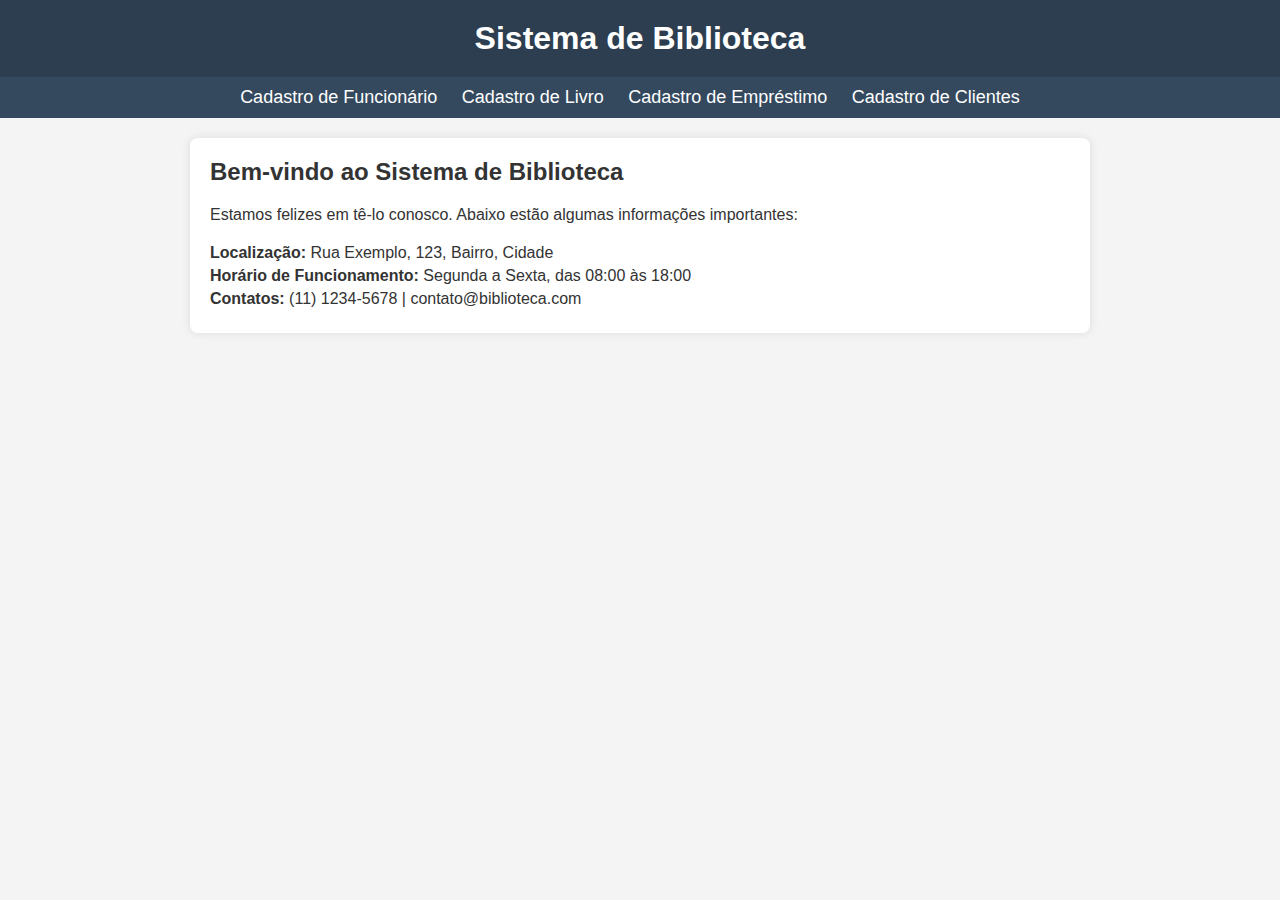
<file: index.html>
<!DOCTYPE html>
<html lang="pt-br">
<head>
    <meta charset="UTF-8">
    <meta name="viewport" content="width=device-width, initial-scale=1.0">
    <title>Tela Inicial - Sistema de Biblioteca</title>
    <link rel="stylesheet" href="styles.css">
</head>
<body>
    <header>
        <h1>Sistema de Biblioteca</h1>
    </header>

    <nav>
        <ul>
            <li><a href="funcionarios.html">Cadastro de Funcionário</a></li>
            <li><a href="livros.html">Cadastro de Livro</a></li>
            <li><a href="emprestimos.html">Cadastro de Empréstimo</a></li>
            <li><a href="clientes.html">Cadastro de Clientes</a></li>
        </ul>
    </nav>

    <section id="home" class="container">
        <h2>Bem-vindo ao Sistema de Biblioteca</h2>
        <p>Estamos felizes em tê-lo conosco. Abaixo estão algumas informações importantes:</p>

        <div class="info">
            <p><strong>Localização:</strong> Rua Exemplo, 123, Bairro, Cidade</p>
            <p><strong>Horário de Funcionamento:</strong> Segunda a Sexta, das 08:00 às 18:00</p>
            <p><strong>Contatos:</strong> (11) 1234-5678 | contato@biblioteca.com</p>
        </div>
    </section>

    
    <script src="script.js"></script>
</body>
</html>
</file>
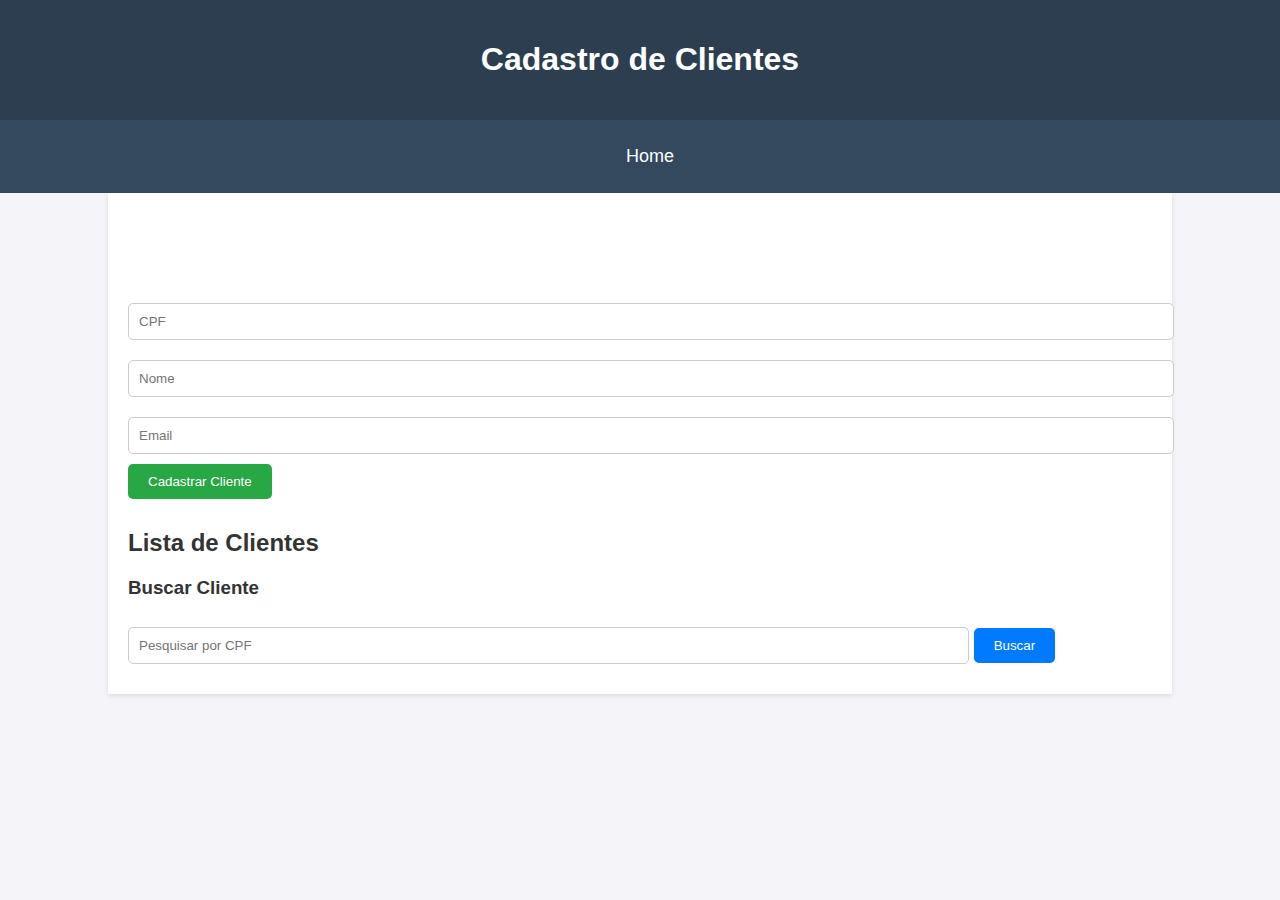
<file: clientes.html>
<!DOCTYPE html>
<html lang="pt-br">
<head>
    <meta charset="UTF-8">
    <meta name="viewport" content="width=device-width, initial-scale=1.0">
    <title>Clientes</title>
    <link rel="stylesheet" href="cadastro.css">
</head>
<body>

    <header>
        <h1>Cadastro de Clientes</h1>
    </header>


    <nav>
        <ul>
            <li><a href="index.html">Home</a></li>
        </ul>
    </nav>
    <div class="container">
        <h1>Clientes</h1>
        <form id="cliente-form">
            <input type="text" id="cpf" placeholder="CPF" required>
            <input type="text" id="nome" placeholder="Nome" required>
            <input type="email" id="email" placeholder="Email" required>
            <button type="submit">Cadastrar Cliente</button>
        </form>

        <div class="clientes-list">
            <h2>Lista de Clientes</h2>
            <ul id="clientes-list">
                <!-- Clientes serão listados aqui -->
            </ul>
        </div>

        <div class="cliente-search">
            <h3>Buscar Cliente</h3>
            <input type="text" id="search-cpf" placeholder="Pesquisar por CPF" />
            <button onclick="buscarClientePorCpf()">Buscar</button>
            <div id="cliente-info"></div>
        </div>
    </div>

    <script src="clientes.js"></script>
</body>
</html>
</file>
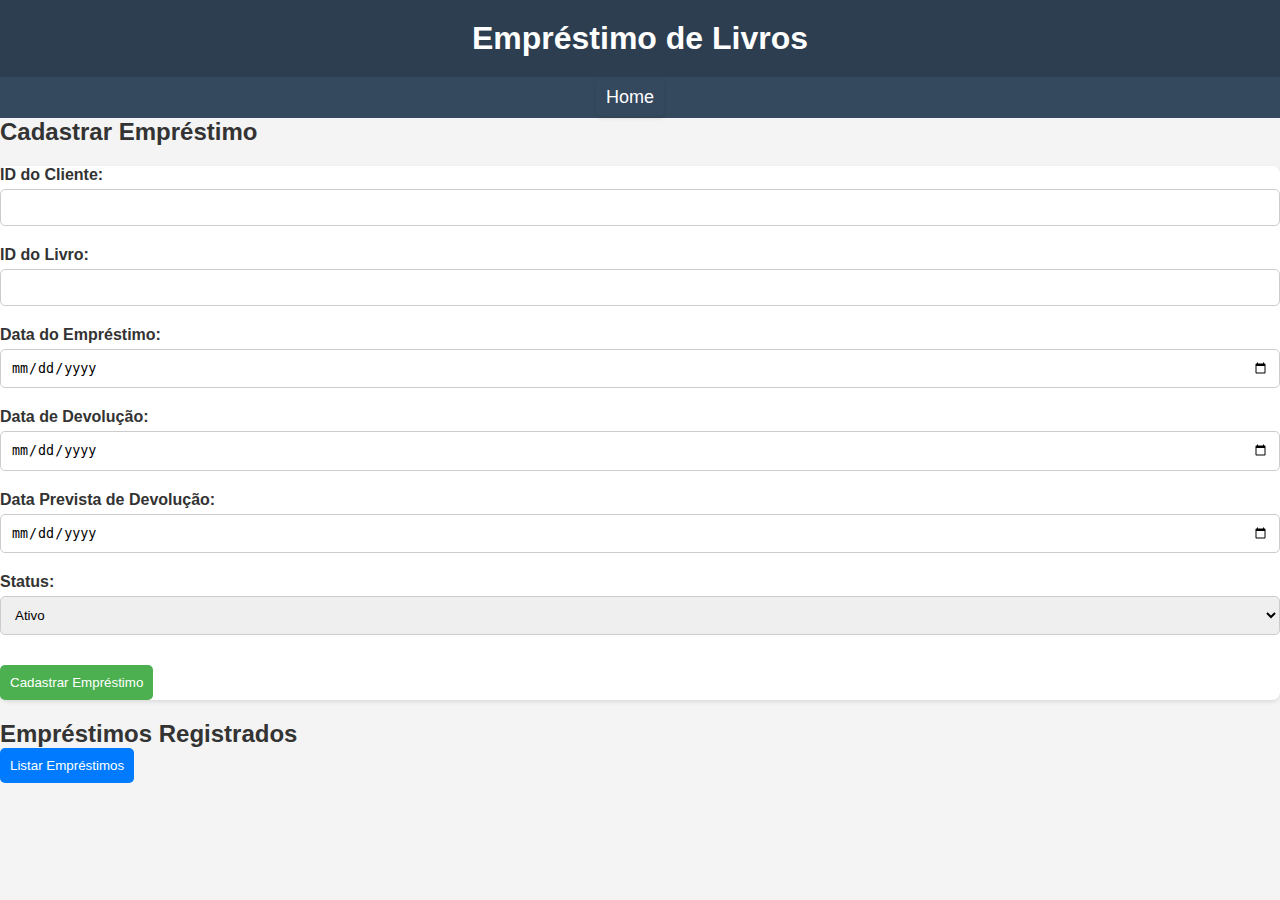
<file: emprestimos.html>
<!DOCTYPE html>
<html lang="pt-br">
<head>
    <meta charset="UTF-8">
    <meta name="viewport" content="width=device-width, initial-scale=1.0">
    <title>Empréstimo de Livros</title>
    <link rel="stylesheet" href="emprestimo.css">
</head>
<body>
    <header>
        <h1>Empréstimo de Livros</h1>
    </header>


    <nav>
        <ul>
            <li><a href="index.html">Home</a></li>
        </ul>
    </nav>

    <section>
        <h2>Cadastrar Empréstimo</h2>
        <form id="emprestimoForm">
            <label for="clienteId">ID do Cliente:</label>
            <input type="number" id="clienteId" name="clienteId" required><br>

            <label for="livroId">ID do Livro:</label>
            <input type="number" id="livroId" name="livroId" required><br>

            <label for="dataEmprestimo">Data do Empréstimo:</label>
            <input type="date" id="dataEmprestimo" name="dataEmprestimo" required><br>

            <label for="dataDevolucao">Data de Devolução:</label>
            <input type="date" id="dataDevolucao" name="dataDevolucao"><br>

            <label for="dataPrevista">Data Prevista de Devolução:</label>
            <input type="date" id="dataPrevista" name="dataPrevista" required><br>

            <label for="status">Status:</label>
            <select id="status" name="status" required>
                <option value="ativo">Ativo</option>
                <option value="concluido">Concluído</option>
                <option value="atrasado">Atrasado</option>
            </select><br>

            <button type="submit">Cadastrar Empréstimo</button>
        </form>
    </section>

    <section>
        <h2>Empréstimos Registrados</h2>
        <button id="listarEmprestimosBtn">Listar Empréstimos</button>
        <ul id="emprestimosList"></ul>
    </section>

    <script src="emprestimos.js"></script>
</body>
</html>
</file>
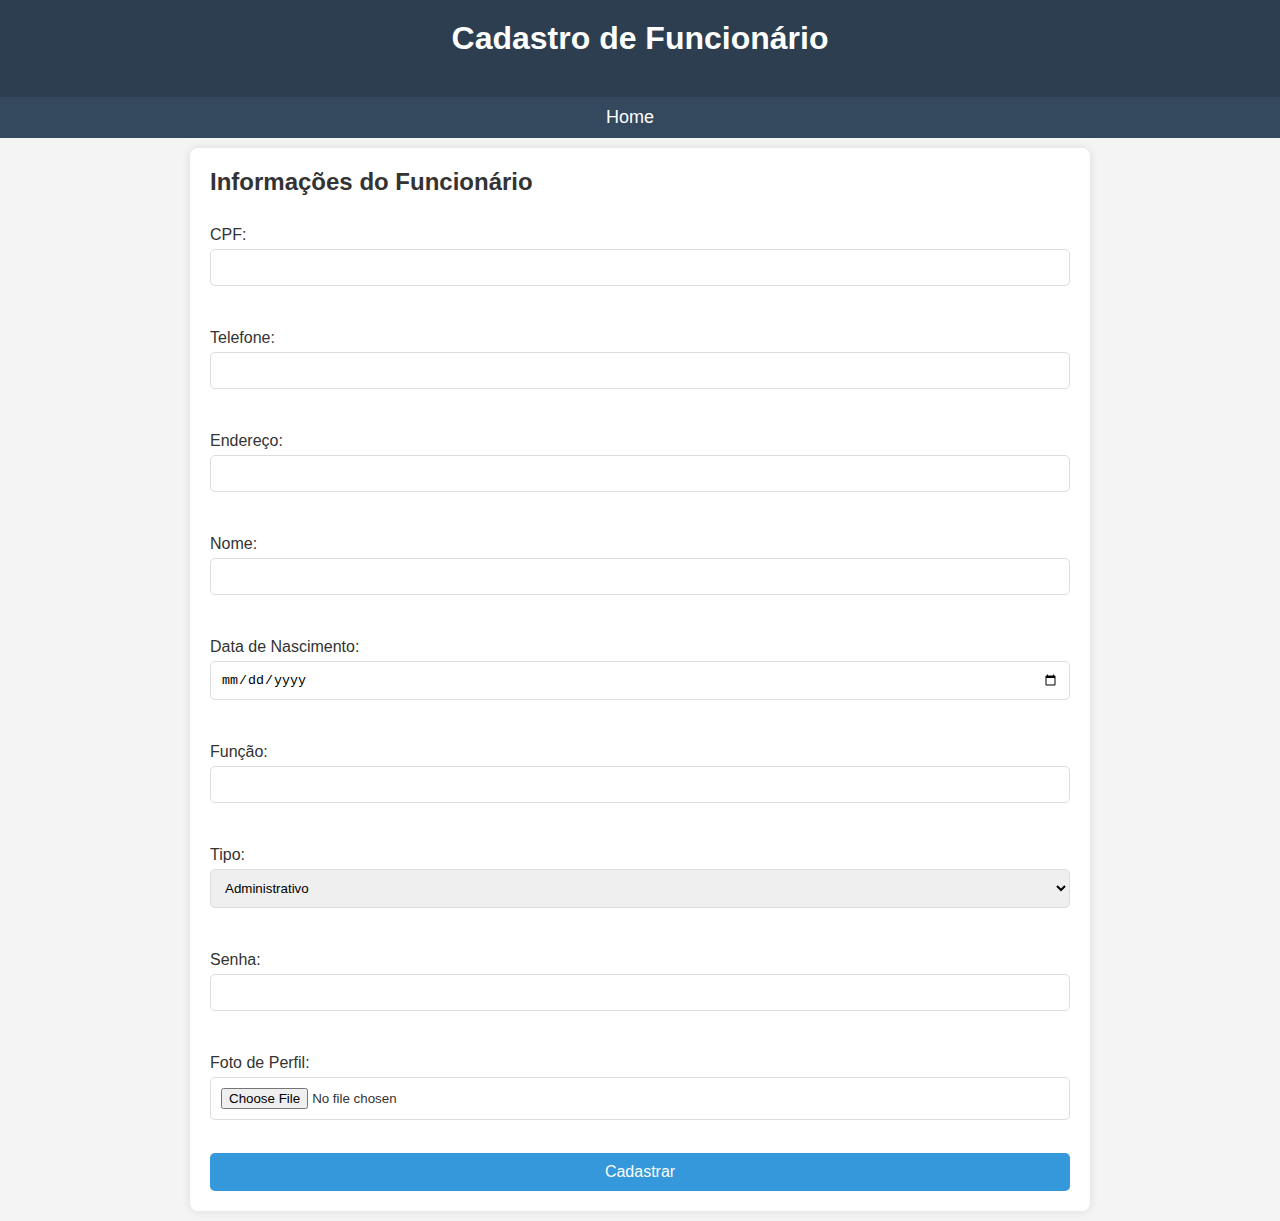
<file: funcionarios.html>
<!DOCTYPE html>
<html lang="pt-br">
<head>
    <meta charset="UTF-8">
    <meta name="viewport" content="width=device-width, initial-scale=1.0">
    <title>Cadastro de Funcionário</title>
    <link rel="stylesheet" href="funcionario.css">
</head>
<body>

    
    <header>
        <h1>Cadastro de Funcionário</h1>
    </header>

    <nav>
        <ul>
            <li><a href="index.html">Home</a></li>
        </ul>
    </nav>
    <section class="container">
        <form id="employeeForm">
            <h2>Informações do Funcionário</h2>
            <label for="cpf">CPF:</label>
            <input type="text" id="cpf" name="cpf" required><br>

            <label for="telefone">Telefone:</label>
            <input type="text" id="telefone" name="telefone" required><br>

            <label for="endereco">Endereço:</label>
            <input type="text" id="endereco" name="endereco" required><br>

            <label for="nome">Nome:</label>
            <input type="text" id="nome" name="nome" required><br>

            <label for="dataNascimento">Data de Nascimento:</label>
            <input type="date" id="dataNascimento" name="dataNascimento" required><br>

            <label for="funcao">Função:</label>
            <input type="text" id="funcao" name="funcao" required><br>

            <label for="tipo">Tipo:</label>
            <select id="tipo" name="tipo" required>
                <option value="administrativo">Administrativo</option>
                <option value="operacional">Operacional</option>
            </select><br>

            <label for="senha">Senha:</label>
            <input type="password" id="senha" name="senha" required><br>

            <label for="fotoPerfil">Foto de Perfil:</label>
            <input type="file" id="fotoPerfil" name="fotoPerfil" accept="image/*"><br>

            <button type="submit">Cadastrar</button>
        </form>
    </section>
    <script src="funcionarios.js"></script>
</body>
</html>
</file>
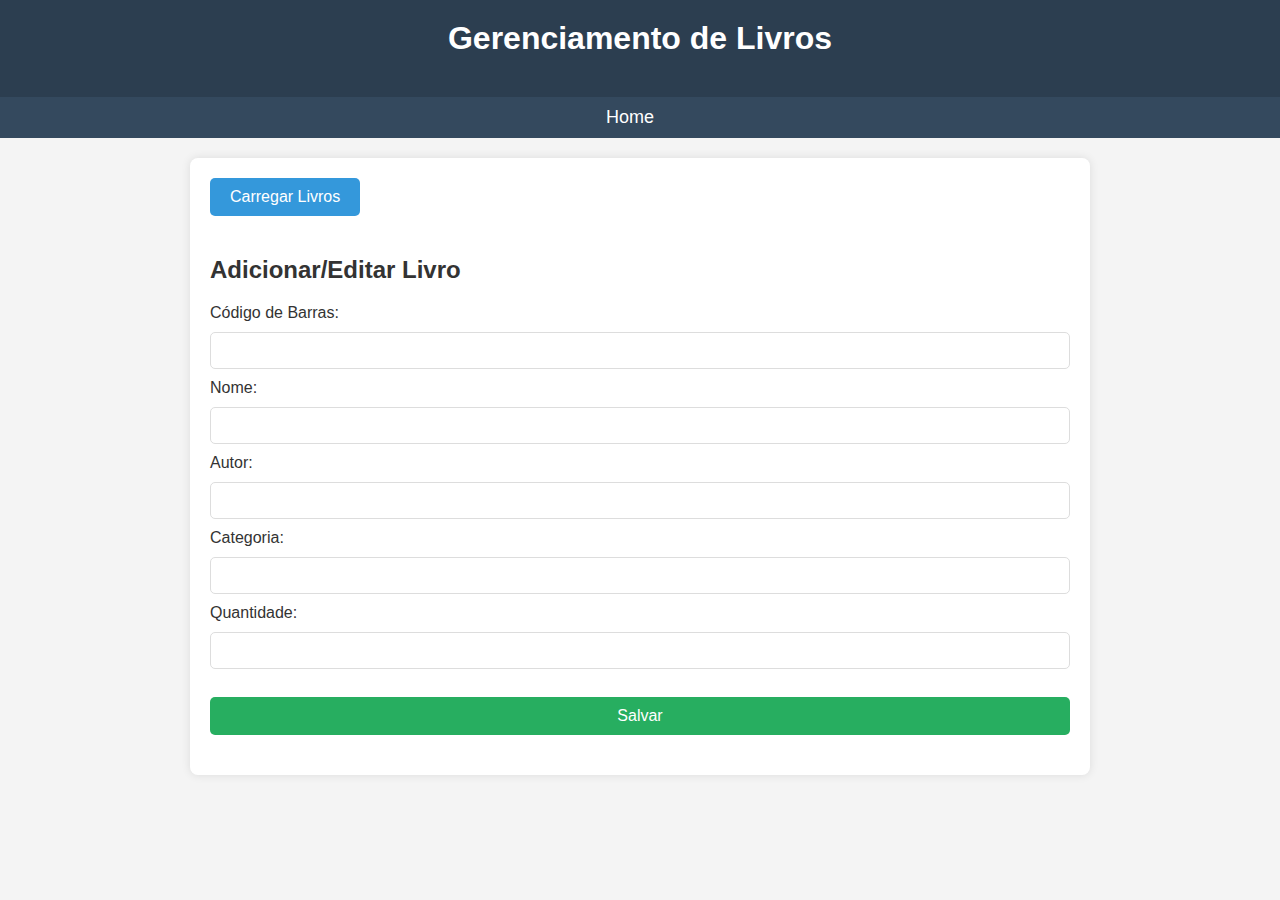
<file: livros.html>
<!DOCTYPE html>
<html lang="pt-br">
<head>
    <meta charset="UTF-8">
    <meta name="viewport" content="width=device-width, initial-scale=1.0">
    <title>Gerenciamento de Livros</title>
    <link rel="stylesheet" href="livro.css">
</head>
<body>
    <header>
        <h1>Gerenciamento de Livros</h1>
    </header>

    <nav>
        <ul>
            <li><a href="index.html">Home</a></li>
        </ul>
    </nav>

    <section class="container">
        <button id="loadBooksBtn">Carregar Livros</button>
        <div id="bookList" class="book-list"></div>
        <form id="bookForm">
            <h2>Adicionar/Editar Livro</h2>
            <input type="hidden" id="bookId">
            <label for="codigoBarras">Código de Barras:</label>
            <input type="text" id="codigoBarras" required><br>
            <label for="nome">Nome:</label>
            <input type="text" id="nome" required><br>
            <label for="autor">Autor:</label>
            <input type="text" id="autor" required><br>
            <label for="categoria">Categoria:</label>
            <input type="text" id="categoria" required><br>
            <label for="quantidade">Quantidade:</label>
            <input type="number" id="quantidade" required><br>
            </select><br>
            <button type="submit">Salvar</button>
        </form>
    </section>
    <script src="livros.js"></script>
</body>
</html>
</file>
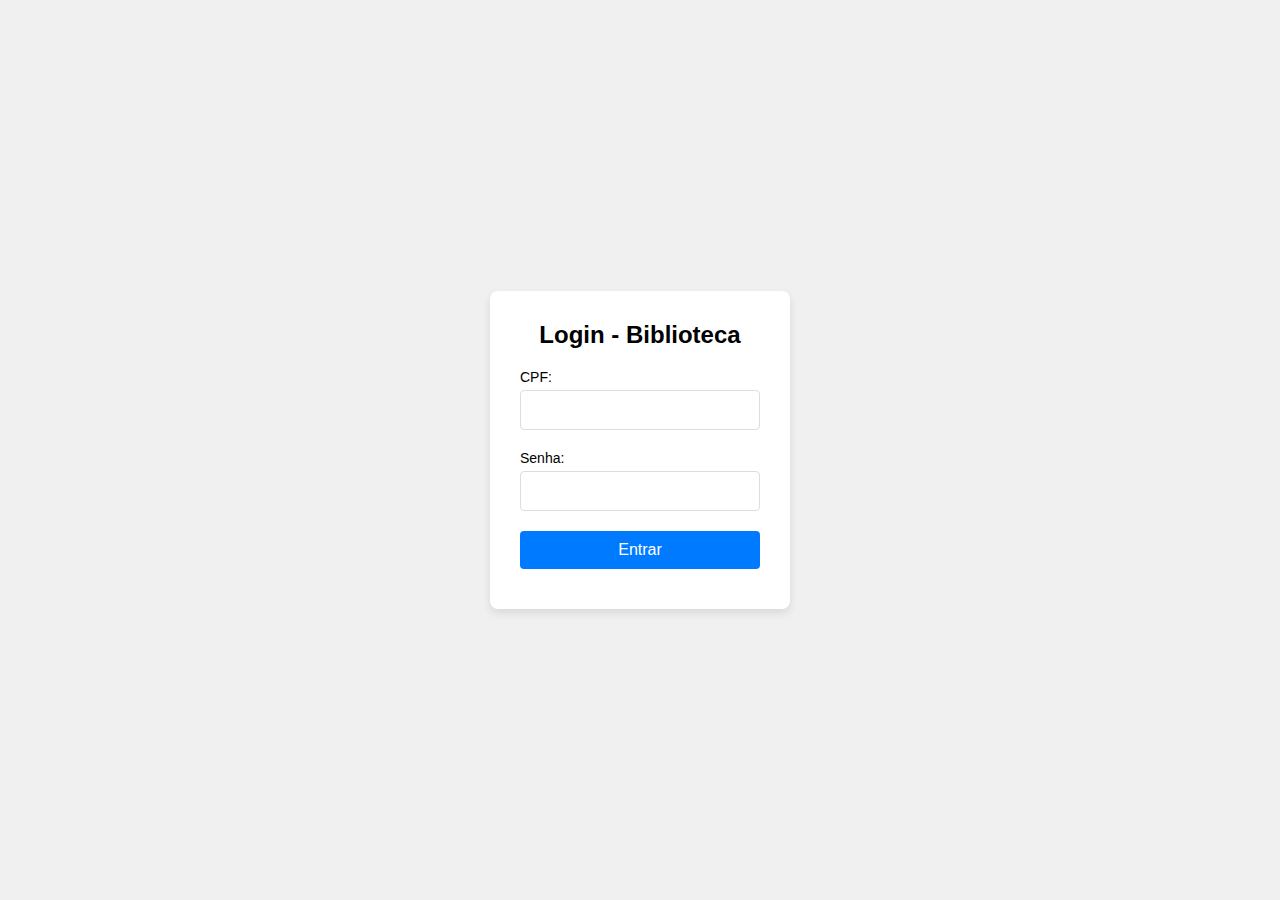
<file: login.html>
<!DOCTYPE html>
<html lang="pt-br">
<head>
    <meta charset="UTF-8">
    <meta name="viewport" content="width=device-width, initial-scale=1.0">
    <title>Login - Biblioteca</title>
    <link rel="stylesheet" href="login.css">
</head>
<body>
    <div class="login-container">
        <h2>Login - Biblioteca</h2>
        <form id="loginForm">
            <div class="input-group">
                <label for="cpf">CPF:</label>
                <input type="text" id="cpf" name="cpf" required>
            </div>
            <div class="input-group">
                <label for="senha">Senha:</label>
                <input type="password" id="senha" name="senha" required>
            </div>
            <button type="submit">Entrar</button>
            <div id="error-message" class="error-message"></div>
        </form>
    </div>
    <script src="login.js"></script>
</body>
</html>
</file>
<file: styles.css>
* {
    margin: 0;
    padding: 0;
    box-sizing: border-box;
}

body {
    font-family: Arial, sans-serif;
    background-color: #f4f4f4;
    color: #333;
}

header {
    background-color: #2c3e50;
    color: #fff;
    padding: 20px;
    text-align: center;
}

nav {
    background-color: #34495e;
    padding: 10px;
    text-align: center;
}

nav ul {
    list-style-type: none;
}

nav ul li {
    display: inline;
    margin-right: 20px;
}

nav ul li a {
    color: white;
    text-decoration: none;
    font-size: 18px;
}

nav ul li a:hover {
    text-decoration: underline;
}

.container {
    max-width: 900px;
    margin: 20px auto;
    padding: 20px;
    background-color: #fff;
    border-radius: 8px;
    box-shadow: 0 0 10px rgba(0, 0, 0, 0.1);
}

h2 {
    margin-bottom: 20px;
}

button {
    padding: 10px;
    background-color: #3498db;
    color: white;
    border: none;
    cursor: pointer;
    font-size: 16px;
    border-radius: 5px;
}

button:hover {
    background-color: #2980b9;
}

.info {
    margin-top: 20px;
    font-size: 16px;
}

.info p {
    margin: 5px 0;
}
</file>
<file: cadastro.css>
/* styles.css */
body {
    font-family: Arial, sans-serif;
    background-color: #f4f4f9;
    margin: 0;
    padding: 0;
}

.container {
    width: 80%;
    margin: 0 auto;
    padding: 20px;
    background-color: #fff;
    box-shadow: 0 2px 5px rgba(0, 0, 0, 0.1);
}

h1 {
    color: white;
}

h2, h3 {
    color: #333;
}

form {
    margin-bottom: 30px;
}

input[type="text"], input[type="email"] {
    width: 100%;
    padding: 10px;
    margin: 10px 0;
    border: 1px solid #ccc;
    border-radius: 5px;
}

button {
    background-color: #28a745;
    color: white;
    padding: 10px 20px;
    border: none;
    border-radius: 5px;
    cursor: pointer;
}

button:hover {
    background-color: #218838;
}

.clientes-list ul {
    list-style-type: none;
    padding: 0;
}

.clientes-list li {
    background-color: #f9f9f9;
    margin: 10px 0;
    padding: 15px;
    border: 1px solid #ddd;
    border-radius: 5px;
}

.cliente-search input {
    padding: 10px;
    width: 80%;
    border: 1px solid #ccc;
    border-radius: 5px;
}

.cliente-search button {
    background-color: #007bff;
    color: white;
    padding: 10px 20px;
    border: none;
    border-radius: 5px;
    cursor: pointer;
}

.cliente-search button:hover {
    background-color: #0056b3;
}

header {
    background-color: #2c3e50;
    color: #fff;
    padding: 20px;
    text-align: center;
}

nav {
    background-color: #34495e;
    padding: 10px;
    text-align: center;
}

nav ul {
    list-style-type: none;
    
}

nav ul li {
    display: inline;
    background-color: #34495e;
    margin-right: 20px;
}

nav ul li a {
    color: white;
    text-decoration: none;
    font-size: 18px;
}

nav ul li a:hover {
    text-decoration: underline;
    
}
</file>
<file: emprestimo.css>
* {
    margin: 0;
    padding: 0;
    box-sizing: border-box;
}

body {
    font-family: Arial, sans-serif;
    background-color: #f4f4f4;
    color: #333;
    padding: 0px;
    
    
}

header {
    background-color: #2c3e50;
    color: #fff;
    padding: 20px;
    text-align: center;
}

h1 {
    color: white;
}

form {
    background-color: #fff;
    padding: 0px;
    border-radius: 8px;
    box-shadow: 0 2px 4px rgba(0, 0, 0, 0.1);
    margin-bottom: 20px;
}

form label {
    display: block;
    margin-top: 20px;
    font-weight: bold;
}

form input,
form select {
    width: 100%;
    padding: 10px;
    margin-top: 5px;
    border: 1px solid #ccc;
    border-radius: 5px;
}

form button {
    background-color: #4CAF50;
    color: white;
    padding: 10px;
    margin-top: 30px;
    border: none;
    border-radius: 5px;
    cursor: pointer;
}

form button:hover {
    background-color: #45a049;
}

ul {
    list-style: none;
    padding: 0;
}

li {
    background-color: #fff;
    margin: 10px 0;
    padding: 10px;
    border-radius: 5px;
    box-shadow: 0 2px 4px rgba(0, 0, 0, 0.1);
}

button {
    padding: 10px;
    background-color: #007BFF;
    color: white;
    border: none;
    border-radius: 5px;
    cursor: pointer;
}

button:hover {
    background-color: #0056b3;
}

nav {
    background-color: #34495e;
    padding: 10px;
    text-align: center;
}

nav ul {
    list-style-type: none;
    
}

nav ul li {
    display: inline;
    background-color: #34495e;
    margin-right: 20px;
}

nav ul li a {
    color: white;
    text-decoration: none;
    font-size: 18px;
}

nav ul li a:hover {
    text-decoration: underline;
    
}
</file>
<file: funcionario.css>
* {
    margin: 0;
    padding: 0;
    box-sizing: border-box;
}

body {
    font-family: Arial, sans-serif;
    background-color: #f4f4f4;
    color: #333;
}

header {
    background-color: #2c3e50;
    color: #fff;
    padding: 20px;
    text-align: center;
}

.container {
    max-width: 900px;
    margin: 10px auto;
    padding: 20px;
    background-color: #fff;
    border-radius: 8px;
    box-shadow: 0 0 10px rgba(0, 0, 0, 0.1);
}

h1, h2 {
    margin-bottom: 20px;
}

form {
    display: flex;
    flex-direction: column;
}

form label {
    margin: 10px 0 5px;
}

form input, form select {
    padding: 10px;
    margin-bottom: 15px;
    border: 1px solid #ddd;
    border-radius: 5px;
}

form button {
    padding: 10px;
    background-color: #3498db;
    color: white;
    border: none;
    cursor: pointer;
    font-size: 16px;
    border-radius: 5px;
}

form button:hover {
    background-color: #2980b9;
}

nav {
    background-color: #34495e;
    padding: 10px;
    text-align: center;
}

nav ul {
    list-style-type: none;
}

nav ul li {
    display: inline;
    margin-right: 20px;
}

nav ul li a {
    color: white;
    text-decoration: none;
    font-size: 18px;
}

nav ul li a:hover {
    text-decoration: underline;
}
</file>
<file: livro.css>
* {
    margin: 0;
    padding: 0;
    box-sizing: border-box;
}

body {
    font-family: Arial, sans-serif;
    background-color: #f4f4f4;
    color: #333;
}

header {
    background-color: #2c3e50;
    color: #fff;
    padding: 20px;
    text-align: center;
}

.container {
    max-width: 900px;
    margin: 20px auto;
    padding: 20px;
    background-color: #fff;
    border-radius: 8px;
    box-shadow: 0 0 10px rgba(0, 0, 0, 0.1);
}

h1, h2 {
    margin-bottom: 20px;
}

button {
    padding: 10px 20px;
    background-color: #3498db;
    color: #fff;
    border: none;
    cursor: pointer;
    font-size: 16px;
    margin-bottom: 20px;
    border-radius: 5px;
}

button:hover {
    background-color: #2980b9;
}

.book-list {
    margin-bottom: 20px;
}

.book-item {
    padding: 10px;
    border: 1px solid #ddd;
    margin-bottom: 10px;
    border-radius: 5px;
    display: flex;
    justify-content: space-between;
}

form {
    margin-top: 20px;
}

form input, form select {
    width: 100%;
    padding: 10px;
    margin: 10px 0;
    border: 1px solid #ddd;
    border-radius: 5px;
}

form button {
    background-color: #27ae60;
    padding: 10px;
    border: none;
    cursor: pointer;
    color: #fff;
    font-size: 16px;
    width: 100%;
}

form button:hover {
    background-color: #2ecc71;
}

nav {
    background-color: #34495e;
    padding: 10px;
    text-align: center;
}

nav ul {
    list-style-type: none;
}

nav ul li {
    display: inline;
    margin-right: 20px;
}

nav ul li a {
    color: white;
    text-decoration: none;
    font-size: 18px;
}

nav ul li a:hover {
    text-decoration: underline;
}
</file>
<file: login.css>
/* Resetando alguns estilos padrões */
* {
    margin: 0;
    padding: 0;
    box-sizing: border-box;
}

body {
    font-family: Arial, sans-serif;
    background-color: #f0f0f0;
    display: flex;
    justify-content: center;
    align-items: center;
    height: 100vh;
}

.login-container {
    background-color: #fff;
    padding: 30px;
    border-radius: 8px;
    box-shadow: 0 4px 8px rgba(0, 0, 0, 0.1);
    width: 300px;
}

h2 {
    text-align: center;
    margin-bottom: 20px;
}

.input-group {
    margin-bottom: 20px;
}

label {
    display: block;
    font-size: 14px;
    margin-bottom: 5px;
}

input {
    width: 100%;
    padding: 10px;
    font-size: 16px;
    border: 1px solid #ddd;
    border-radius: 4px;
}

button {
    width: 100%;
    padding: 10px;
    font-size: 16px;
    background-color: #007bff;
    color: white;
    border: none;
    border-radius: 4px;
    cursor: pointer;
}

button:hover {
    background-color: #0056b3;
}

.error-message {
    color: red;
    font-size: 14px;
    text-align: center;
    margin-top: 10px;
}
</file>
